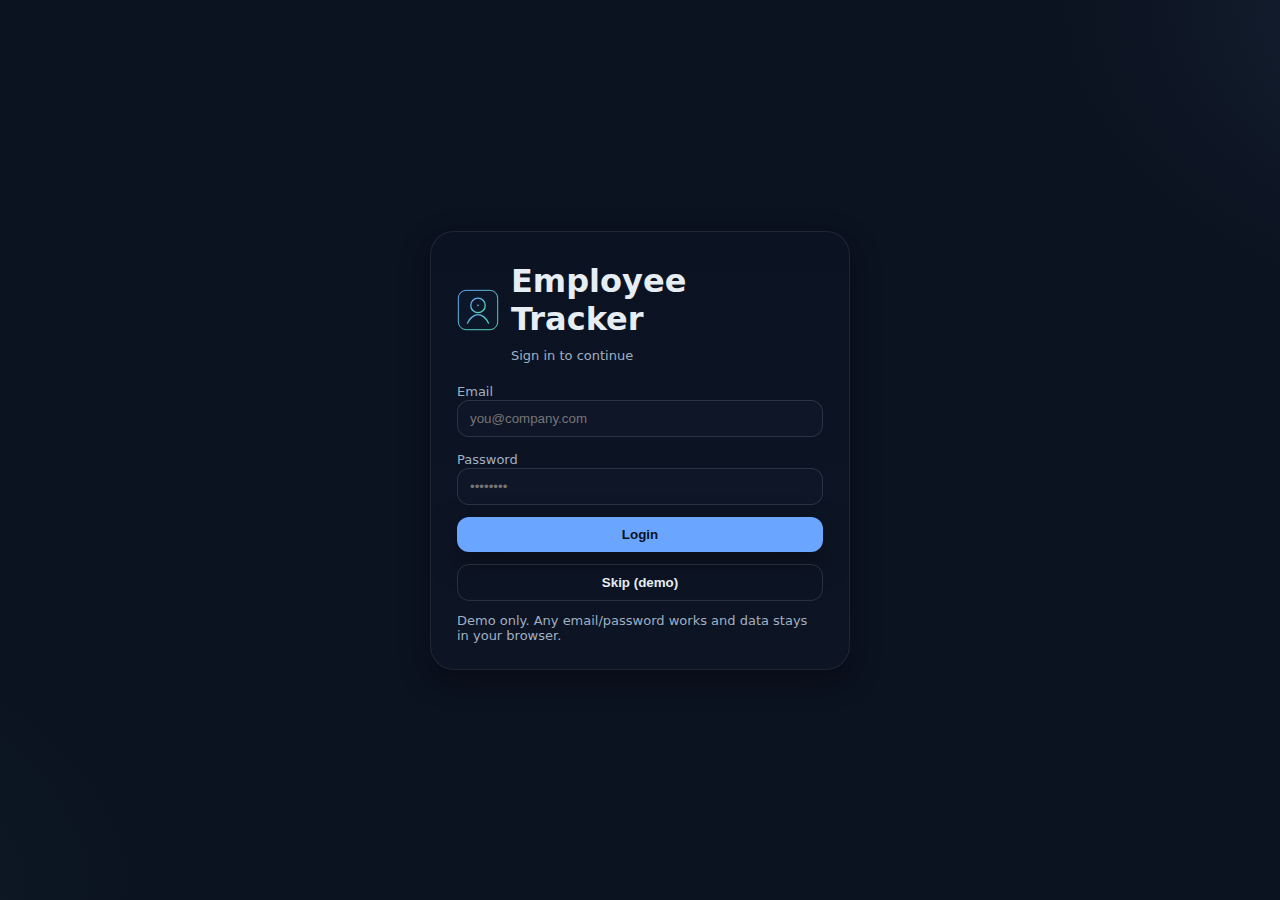
<file: employee-tracker/employee-tracker/index.html>
<!DOCTYPE html>
<html lang="en">
<head>
  <meta charset="utf-8">
  <meta name="viewport" content="width=device-width, initial-scale=1">
  <title>Login · Employee Tracker</title>
  <link rel="icon" href="assets/logo.svg">
  <link rel="stylesheet" href="assets/style.css">
</head>
<body>
<div class="login-wrap">
  <div class="login-card">
    <div style="display:flex;align-items:center;gap:12px">
      <img src="assets/logo.svg" width="42" height="42" alt="Logo"/>
      <div>
        <h1>Employee Tracker</h1>
        <div class="small">Sign in to continue</div>
      </div>
    </div>
    <form onsubmit="login(event)" style="margin-top:18px; display:grid; gap:12px">
      <div>
        <label>Email</label>
        <input id="email" class="input" placeholder="you@company.com" type="email" required>
      </div>
      <div>
        <label>Password</label>
        <input id="password" class="input" placeholder="••••••••" type="password" required>
      </div>
      <button class="btn">Login</button>
      <button type="button" class="btn ghost" onclick="window.location.href='dashboard.html'">Skip (demo)</button>
      <div class="small">Demo only. Any email/password works and data stays in your browser.</div>
    </form>
  </div>
</div>
<script src="assets/app.js"></script>
</body>
</html>
</file>
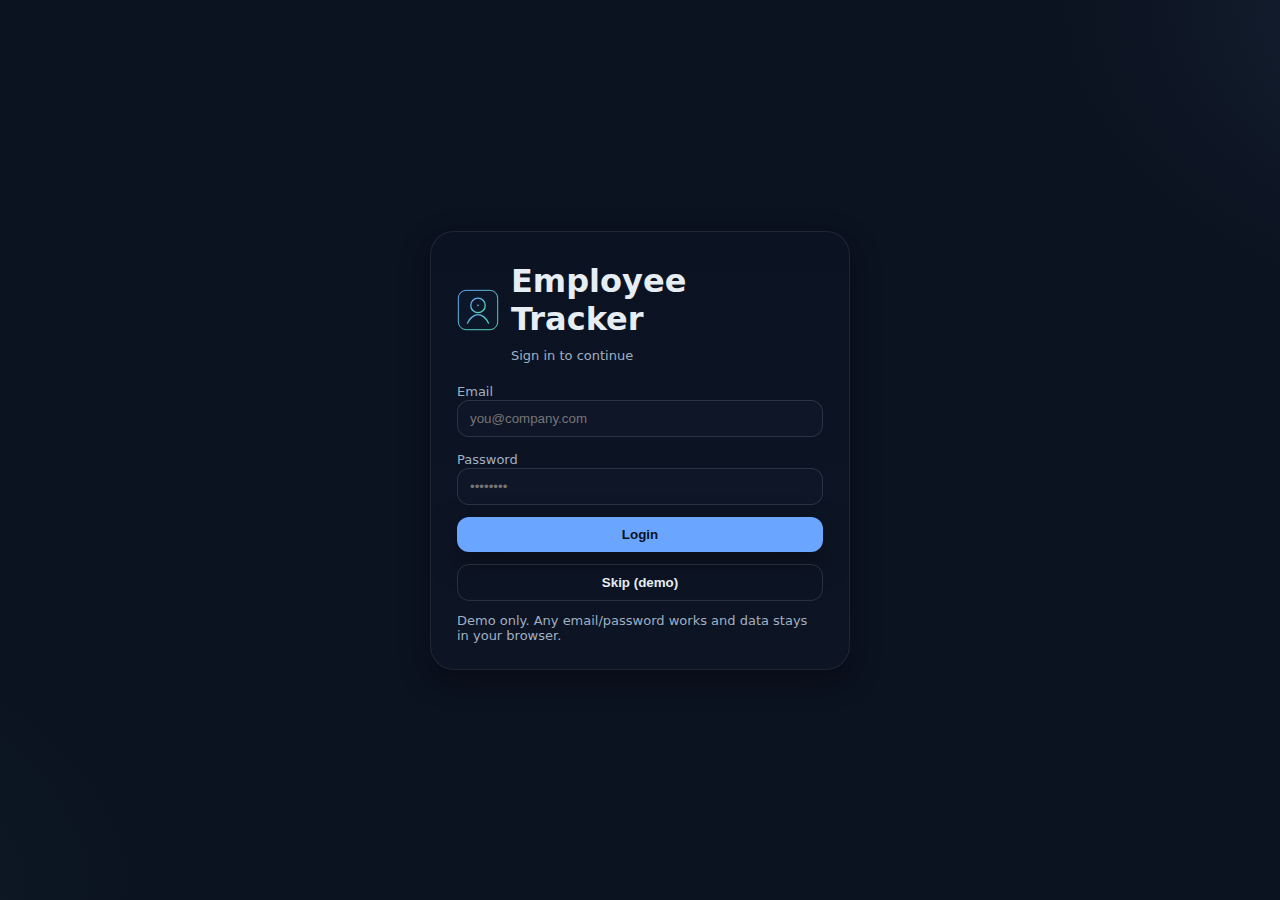
<file: employee-tracker/employee-tracker/attendance.html>
<!DOCTYPE html>
<html lang="en">
<head>
  <meta charset="utf-8">
  <meta name="viewport" content="width=device-width, initial-scale=1">
  <title>Attendance · Employee Tracker</title>
  <link rel="icon" href="assets/logo.svg">
  <link rel="stylesheet" href="assets/style.css">
  <link rel="preconnect" href="https://unpkg.com">
  <link rel="preconnect" href="https://cdnjs.cloudflare.com">
</head>
<body>
<div class="app">
  <aside class="sidebar">
    <a class="brand" href="dashboard.html">
      <img src="assets/logo.svg" alt="Logo"><h1>Employee Tracker</h1>
    </a>
    <div class="search-box"><input placeholder="Search..."><button class="btn ghost" onclick="alert('Search demo only')">Go</button></div>
    <nav class="nav">
      <a data-page="dashboard" href="dashboard.html">🏠 Dashboard</a>
      <a data-page="employees" href="employees.html">👥 Employees</a>
      <a data-page="attendance" href="attendance.html">🕒 Attendance</a>
      <a data-page="locations" href="locations.html">📍 Live Map</a>
      <a data-page="tasks" href="tasks.html">✅ Tasks</a>
      <a data-page="reports" href="reports.html">📊 Reports</a>
      <a data-page="settings" href="settings.html">⚙️ Settings</a>
    </nav>
    <div style="margin-top:auto">
      <button class="btn ghost" onclick="logout()">Logout</button>
      <p class="footer-note">v1.0 · Demo (no backend)</p>
    </div>
  </aside>
  <main class="main">
    <div class="topbar">
      <h2>Attendance</h2>
      <div class="user-mini">
        <span class="badge">Admin</span>
        <img src="https://i.pravatar.cc/60?img=68" alt="U">
      </div>
    </div>
    
<section class="card">
  <div style="display:flex;justify-content:space-between;align-items:center">
    <h3>Attendance (last 50)</h3>
    <div class="badge">Auto-generated demo data</div>
  </div>
  <table class="table">
    <thead><tr><th>Date</th><th>Employee</th><th>Team</th><th>Check-in</th><th>Check-out</th><th>Notes</th></tr></thead>
    <tbody id="att-full"></tbody>
  </table>
</section>
<script>renderAttendance();</script>

  </main>
</div>
<script src="assets/app.js"></script>
<script>initSidebar('attendance'); requireAuth();</script>
</body>
</html>
</file>
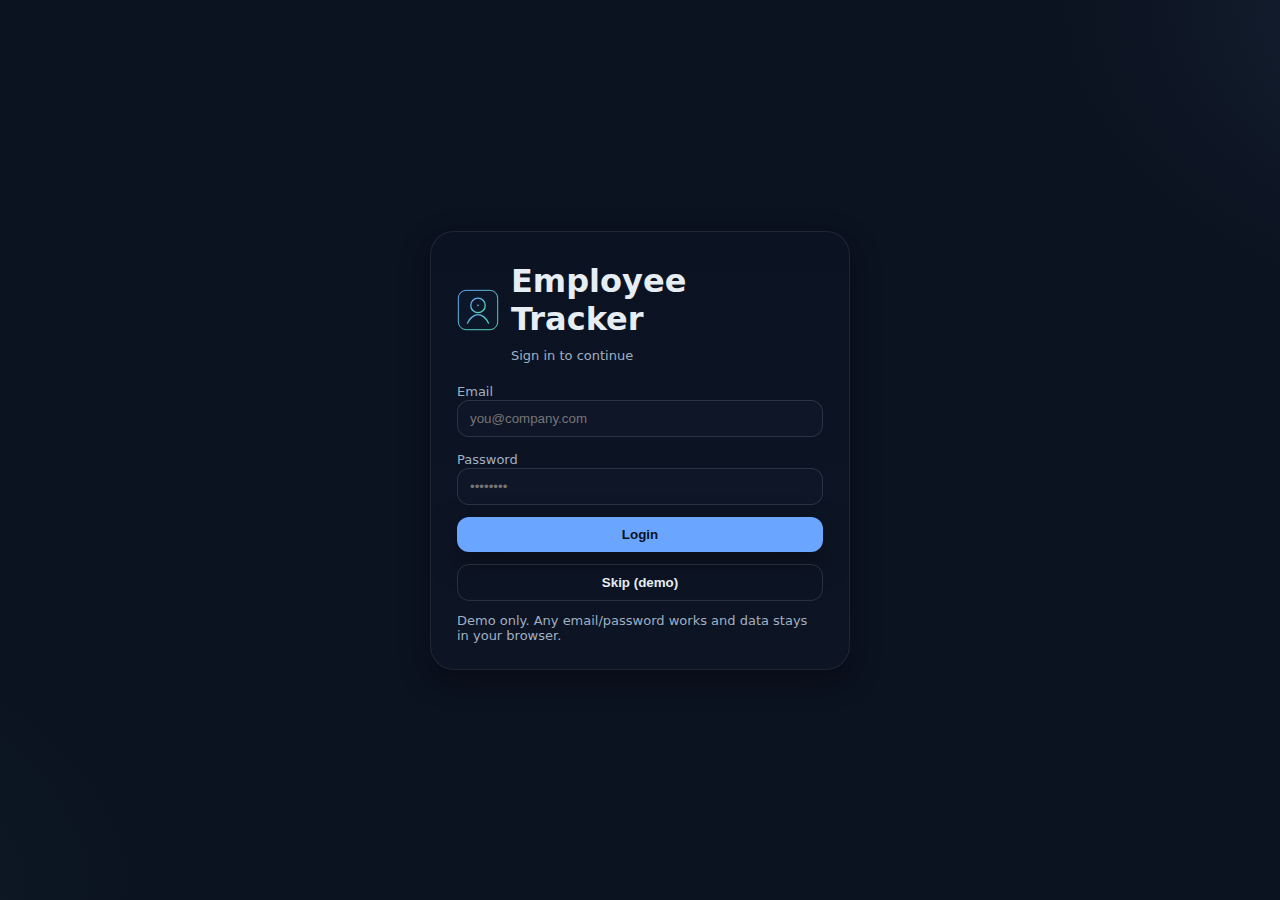
<file: employee-tracker/employee-tracker/dashboard.html>
<!DOCTYPE html>
<html lang="en">
<head>
  <meta charset="utf-8">
  <meta name="viewport" content="width=device-width, initial-scale=1">
  <title>Dashboard · Employee Tracker</title>
  <link rel="icon" href="assets/logo.svg">
  <link rel="stylesheet" href="assets/style.css">
  <link rel="preconnect" href="https://unpkg.com">
  <link rel="preconnect" href="https://cdnjs.cloudflare.com">
</head>
<body>
<div class="app">
  <aside class="sidebar">
    <a class="brand" href="dashboard.html">
      <img src="assets/logo.svg" alt="Logo"><h1>Employee Tracker</h1>
    </a>
    <div class="search-box"><input placeholder="Search..."><button class="btn ghost" onclick="alert('Search demo only')">Go</button></div>
    <nav class="nav">
      <a data-page="dashboard" href="dashboard.html">🏠 Dashboard</a>
      <a data-page="employees" href="employees.html">👥 Employees</a>
      <a data-page="attendance" href="attendance.html">🕒 Attendance</a>
      <a data-page="locations" href="locations.html">📍 Live Map</a>
      <a data-page="tasks" href="tasks.html">✅ Tasks</a>
      <a data-page="reports" href="reports.html">📊 Reports</a>
      <a data-page="settings" href="settings.html">⚙️ Settings</a>
    </nav>
    <div style="margin-top:auto">
      <button class="btn ghost" onclick="logout()">Logout</button>
      <p class="footer-note">v1.0 · Demo (no backend)</p>
    </div>
  </aside>
  <main class="main">
    <div class="topbar">
      <h2>Dashboard</h2>
      <div class="user-mini">
        <span class="badge">Admin</span>
        <img src="https://i.pravatar.cc/60?img=68" alt="U">
      </div>
    </div>
    
<section class="grid cols-4">
  <div class="card">
    <div class="kpi-row"><h3>Total Employees</h3><span class="badge">All</span></div>
    <div class="stat" id="kpi-employees">0</div>
  </div>
  <div class="card">
    <div class="kpi-row"><h3>Active</h3><span class="badge">Today</span></div>
    <div class="stat" id="kpi-active">0</div>
  </div>
  <div class="card">
    <div class="kpi-row"><h3>Present</h3><span class="badge">Today</span></div>
    <div class="stat" id="kpi-present">0</div>
  </div>
  <div class="card">
    <div class="kpi-row"><h3>Open Tasks</h3><span class="badge">Pending</span></div>
    <div class="stat" id="kpi-tasks">0</div>
  </div>
</section>

<section class="card" style="margin-top:16px">
  <div style="display:flex;justify-content:space-between;align-items:center">
    <h3>Recent Attendance</h3>
    <a class="btn ghost" href="attendance.html">View all</a>
  </div>
  <table class="table">
    <thead><tr><th>Date</th><th>Employee</th><th>Check-in</th><th>Check-out</th><th>Notes</th></tr></thead>
    <tbody id="att-body"></tbody>
  </table>
</section>

<script>renderDashboard();</script>

  </main>
</div>
<script src="assets/app.js"></script>
<script>initSidebar('dashboard'); requireAuth();</script>
</body>
</html>
</file>
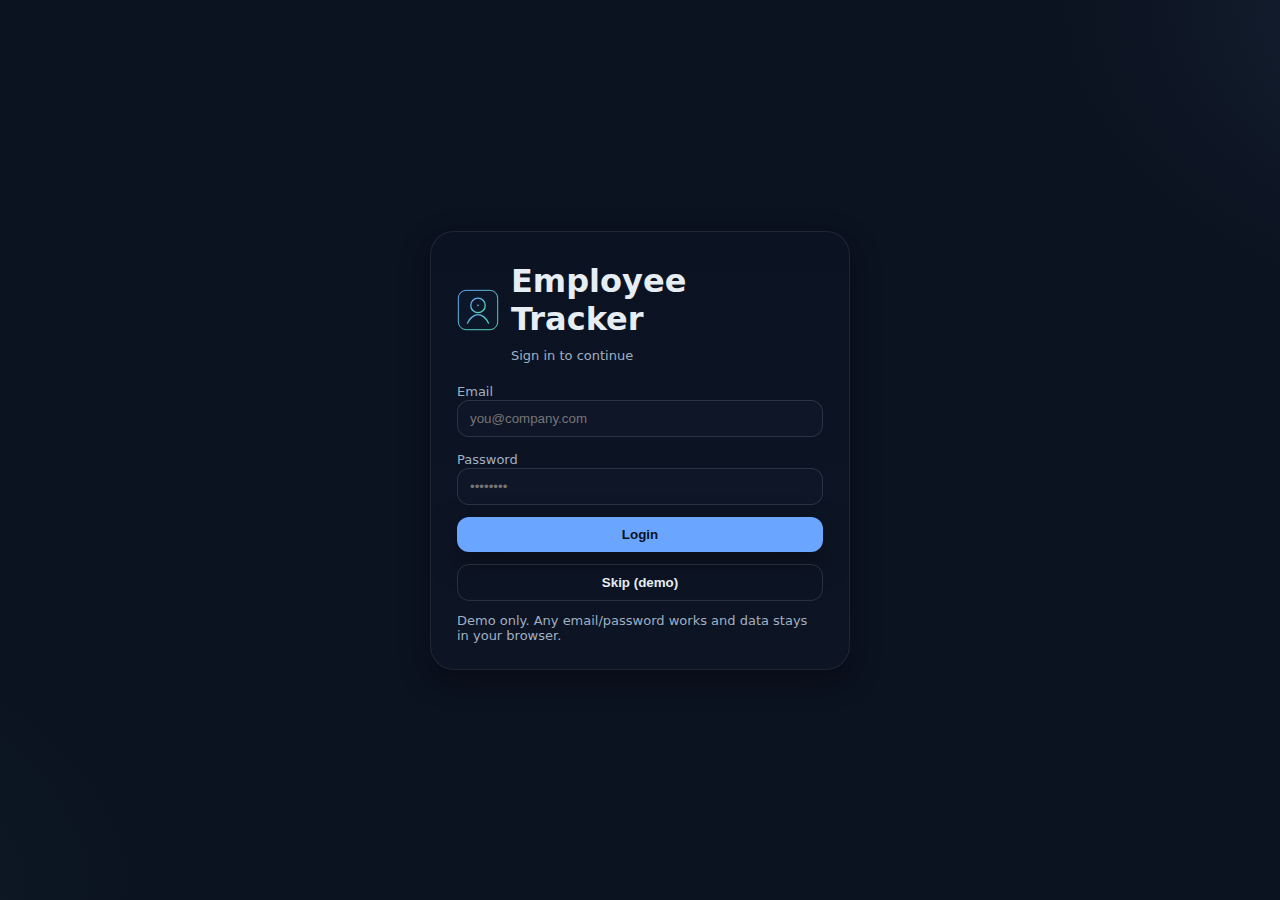
<file: employee-tracker/employee-tracker/employees.html>
<!DOCTYPE html>
<html lang="en">
<head>
  <meta charset="utf-8">
  <meta name="viewport" content="width=device-width, initial-scale=1">
  <title>Employees · Employee Tracker</title>
  <link rel="icon" href="assets/logo.svg">
  <link rel="stylesheet" href="assets/style.css">
  <link rel="preconnect" href="https://unpkg.com">
  <link rel="preconnect" href="https://cdnjs.cloudflare.com">
</head>
<body>
<div class="app">
  <aside class="sidebar">
    <a class="brand" href="dashboard.html">
      <img src="assets/logo.svg" alt="Logo"><h1>Employee Tracker</h1>
    </a>
    <div class="search-box"><input placeholder="Search..."><button class="btn ghost" onclick="alert('Search demo only')">Go</button></div>
    <nav class="nav">
      <a data-page="dashboard" href="dashboard.html">🏠 Dashboard</a>
      <a data-page="employees" href="employees.html">👥 Employees</a>
      <a data-page="attendance" href="attendance.html">🕒 Attendance</a>
      <a data-page="locations" href="locations.html">📍 Live Map</a>
      <a data-page="tasks" href="tasks.html">✅ Tasks</a>
      <a data-page="reports" href="reports.html">📊 Reports</a>
      <a data-page="settings" href="settings.html">⚙️ Settings</a>
    </nav>
    <div style="margin-top:auto">
      <button class="btn ghost" onclick="logout()">Logout</button>
      <p class="footer-note">v1.0 · Demo (no backend)</p>
    </div>
  </aside>
  <main class="main">
    <div class="topbar">
      <h2>Employees</h2>
      <div class="user-mini">
        <span class="badge">Admin</span>
        <img src="https://i.pravatar.cc/60?img=68" alt="U">
      </div>
    </div>
    
<section class="card">
  <div style="display:flex;justify-content:space-between;align-items:center">
    <h3>Employees</h3>
    <button class="btn" onclick="alert('Add employee form can be wired to localStorage. This is a demo.')">+ Add</button>
  </div>
  <table class="table">
    <thead><tr><th>Name</th><th>ID</th><th>Role</th><th>Team</th><th>Phone</th><th>Email</th><th>Status</th></tr></thead>
    <tbody id="emp-body"></tbody>
  </table>
</section>
<script>renderEmployees();</script>

  </main>
</div>
<script src="assets/app.js"></script>
<script>initSidebar('employees'); requireAuth();</script>
</body>
</html>
</file>
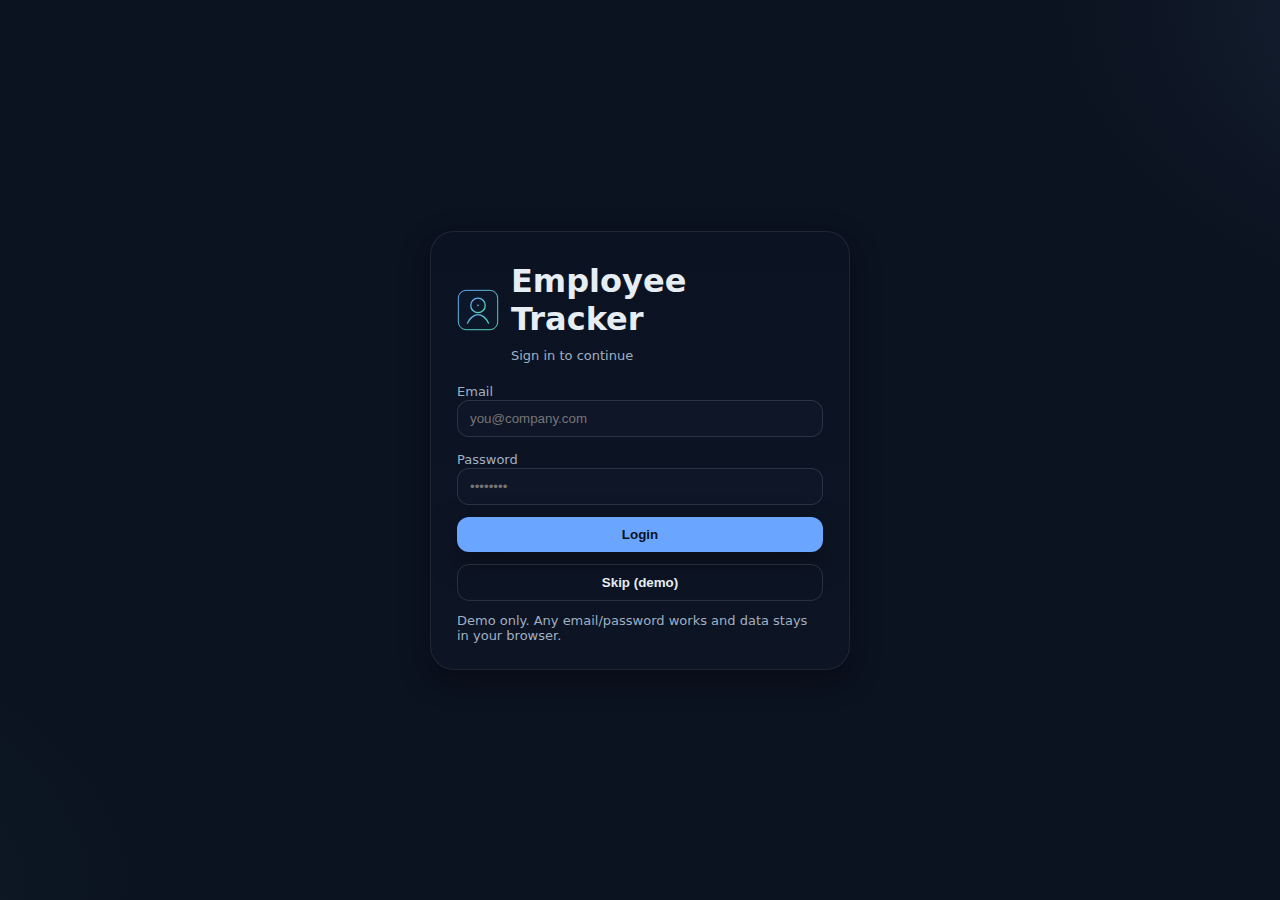
<file: employee-tracker/employee-tracker/reports.html>
<!DOCTYPE html>
<html lang="en">
<head>
  <meta charset="utf-8">
  <meta name="viewport" content="width=device-width, initial-scale=1">
  <title>Reports · Employee Tracker</title>
  <link rel="icon" href="assets/logo.svg">
  <link rel="stylesheet" href="assets/style.css">
  <link rel="preconnect" href="https://unpkg.com">
  <link rel="preconnect" href="https://cdnjs.cloudflare.com">
</head>
<body>
<div class="app">
  <aside class="sidebar">
    <a class="brand" href="dashboard.html">
      <img src="assets/logo.svg" alt="Logo"><h1>Employee Tracker</h1>
    </a>
    <div class="search-box"><input placeholder="Search..."><button class="btn ghost" onclick="alert('Search demo only')">Go</button></div>
    <nav class="nav">
      <a data-page="dashboard" href="dashboard.html">🏠 Dashboard</a>
      <a data-page="employees" href="employees.html">👥 Employees</a>
      <a data-page="attendance" href="attendance.html">🕒 Attendance</a>
      <a data-page="locations" href="locations.html">📍 Live Map</a>
      <a data-page="tasks" href="tasks.html">✅ Tasks</a>
      <a data-page="reports" href="reports.html">📊 Reports</a>
      <a data-page="settings" href="settings.html">⚙️ Settings</a>
    </nav>
    <div style="margin-top:auto">
      <button class="btn ghost" onclick="logout()">Logout</button>
      <p class="footer-note">v1.0 · Demo (no backend)</p>
    </div>
  </aside>
  <main class="main">
    <div class="topbar">
      <h2>Reports</h2>
      <div class="user-mini">
        <span class="badge">Admin</span>
        <img src="https://i.pravatar.cc/60?img=68" alt="U">
      </div>
    </div>
    
<section class="grid cols-3">
  <div class="card"><h3>Attendance Rate</h3><div class="stat" id="rep-att">96%</div><div class="small">Past 7 days</div></div>
  <div class="card"><h3>Avg. Check-in</h3><div class="stat">09:27</div><div class="small">Past 7 days</div></div>
  <div class="card"><h3>Avg. Hours</h3><div class="stat">8.6h</div><div class="small">Past 7 days</div></div>
</section>

<section class="card" style="margin-top:16px">
  <h3>Notes</h3>
  <ul style="line-height:1.8; margin-left:16px">
    <li>These metrics are placeholders to help you present a clean UI.</li>
    <li>Hook them to your analytics or timesheet backend later.</li>
  </ul>
</section>

  </main>
</div>
<script src="assets/app.js"></script>
<script>initSidebar('reports'); requireAuth();</script>
</body>
</html>
</file>
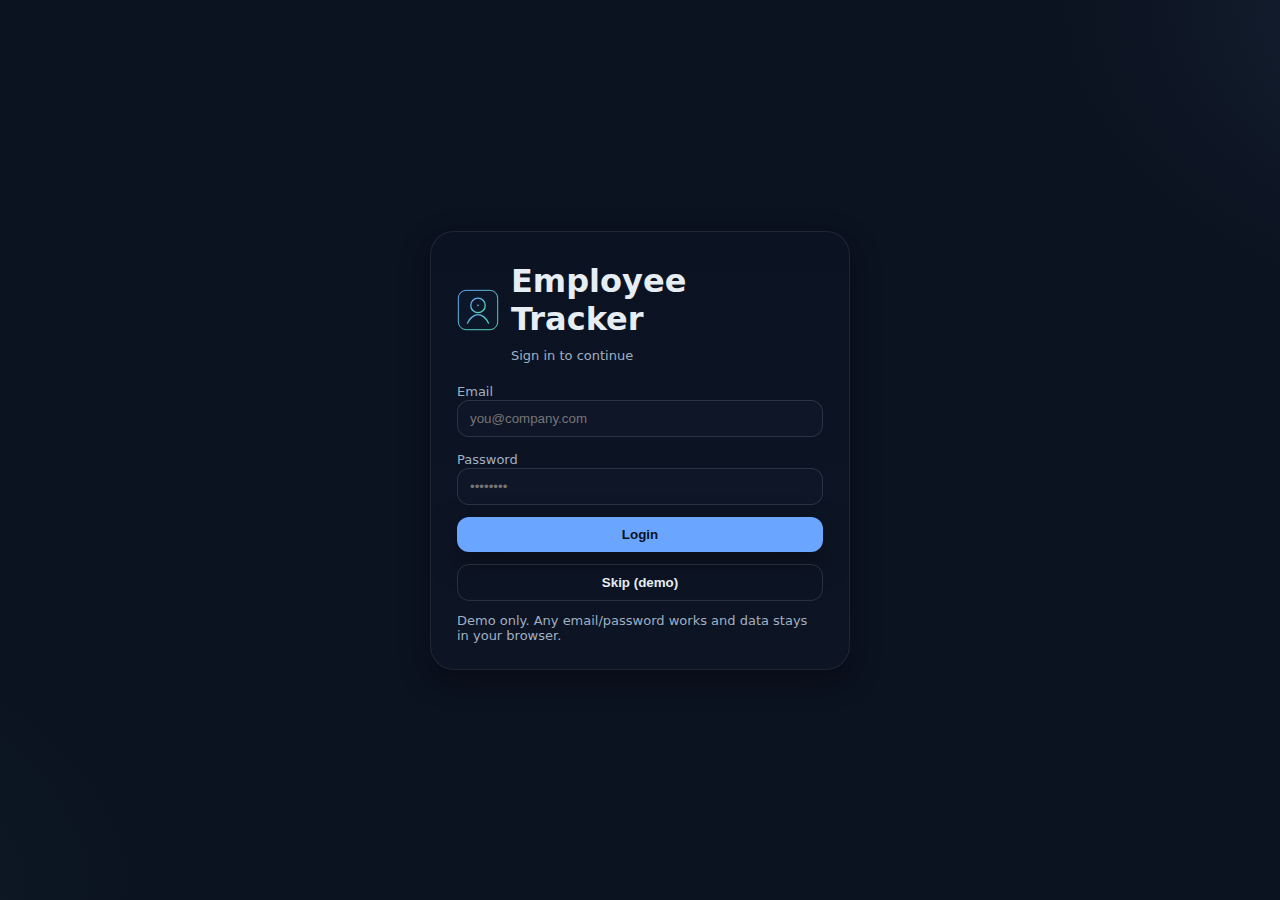
<file: employee-tracker/employee-tracker/settings.html>
<!DOCTYPE html>
<html lang="en">
<head>
  <meta charset="utf-8">
  <meta name="viewport" content="width=device-width, initial-scale=1">
  <title>Settings · Employee Tracker</title>
  <link rel="icon" href="assets/logo.svg">
  <link rel="stylesheet" href="assets/style.css">
  <link rel="preconnect" href="https://unpkg.com">
  <link rel="preconnect" href="https://cdnjs.cloudflare.com">
</head>
<body>
<div class="app">
  <aside class="sidebar">
    <a class="brand" href="dashboard.html">
      <img src="assets/logo.svg" alt="Logo"><h1>Employee Tracker</h1>
    </a>
    <div class="search-box"><input placeholder="Search..."><button class="btn ghost" onclick="alert('Search demo only')">Go</button></div>
    <nav class="nav">
      <a data-page="dashboard" href="dashboard.html">🏠 Dashboard</a>
      <a data-page="employees" href="employees.html">👥 Employees</a>
      <a data-page="attendance" href="attendance.html">🕒 Attendance</a>
      <a data-page="locations" href="locations.html">📍 Live Map</a>
      <a data-page="tasks" href="tasks.html">✅ Tasks</a>
      <a data-page="reports" href="reports.html">📊 Reports</a>
      <a data-page="settings" href="settings.html">⚙️ Settings</a>
    </nav>
    <div style="margin-top:auto">
      <button class="btn ghost" onclick="logout()">Logout</button>
      <p class="footer-note">v1.0 · Demo (no backend)</p>
    </div>
  </aside>
  <main class="main">
    <div class="topbar">
      <h2>Settings</h2>
      <div class="user-mini">
        <span class="badge">Admin</span>
        <img src="https://i.pravatar.cc/60?img=68" alt="U">
      </div>
    </div>
    
<section class="grid cols-2">
  <div class="card">
    <h3>Company Settings</h3>
    <div style="display:grid; gap:12px">
      <div><label>Company Name</label><input class="input" value="Cyber Solutions Pvt Ltd"></div>
      <div><label>Work Hours</label><input class="input" value="09:30 — 18:30"></div>
      <div><label>Timezone</label><input class="input" value="Asia/Kolkata (IST)"></div>
      <div><label>Location Tracking</label>
        <select><option>During Work Hours</option><option>Always On</option><option>Off</option></select>
      </div>
      <button class="btn" onclick="alert('Saved (demo)')">Save</button>
    </div>
  </div>
  <div class="card">
    <h3>Export Demo Data</h3>
    <p class="small">Click to download the local demo data as JSON (employees, attendance, tasks, tracks).</p>
    <button class="btn" onclick="
      const data = {
        employees: JSON.parse(localStorage.getItem('employees')||'[]'),
        attendance: JSON.parse(localStorage.getItem('attendance')||'[]'),
        tasks: JSON.parse(localStorage.getItem('tasks')||'[]'),
        tracks: JSON.parse(localStorage.getItem('tracks')||'{}'),
      };
      const blob = new Blob([JSON.stringify(data,null,2)], {{type:'application/json'}});
      const a = document.createElement('a');
      a.href = URL.createObjectURL(blob);
      a.download = 'employee-tracker-demo-data.json';
      a.click();
    ">Download JSON</button>
  </div>
</section>

  </main>
</div>
<script src="assets/app.js"></script>
<script>initSidebar('settings'); requireAuth();</script>
</body>
</html>
</file>
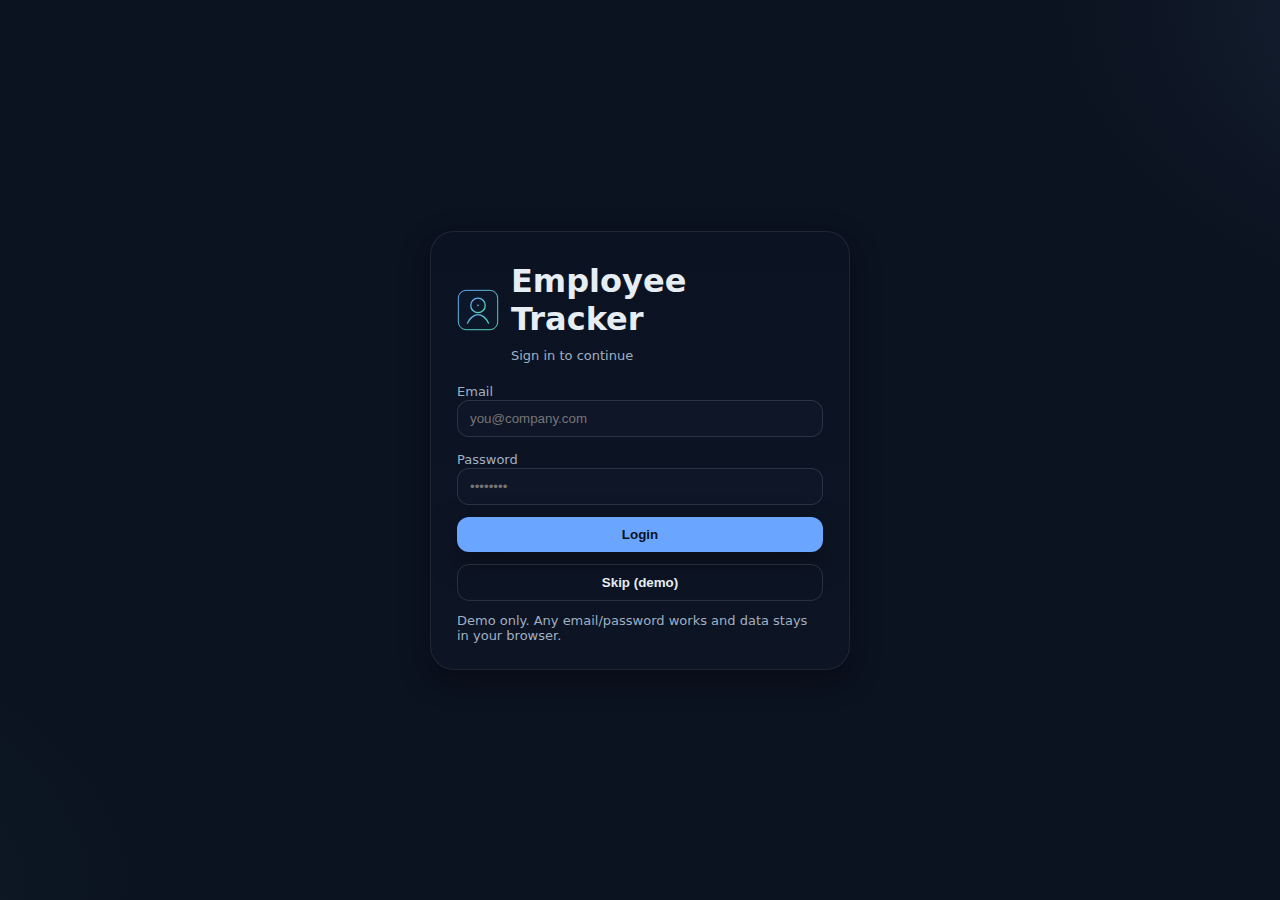
<file: employee-tracker/employee-tracker/tasks.html>
<!DOCTYPE html>
<html lang="en">
<head>
  <meta charset="utf-8">
  <meta name="viewport" content="width=device-width, initial-scale=1">
  <title>Tasks · Employee Tracker</title>
  <link rel="icon" href="assets/logo.svg">
  <link rel="stylesheet" href="assets/style.css">
  <link rel="preconnect" href="https://unpkg.com">
  <link rel="preconnect" href="https://cdnjs.cloudflare.com">
</head>
<body>
<div class="app">
  <aside class="sidebar">
    <a class="brand" href="dashboard.html">
      <img src="assets/logo.svg" alt="Logo"><h1>Employee Tracker</h1>
    </a>
    <div class="search-box"><input placeholder="Search..."><button class="btn ghost" onclick="alert('Search demo only')">Go</button></div>
    <nav class="nav">
      <a data-page="dashboard" href="dashboard.html">🏠 Dashboard</a>
      <a data-page="employees" href="employees.html">👥 Employees</a>
      <a data-page="attendance" href="attendance.html">🕒 Attendance</a>
      <a data-page="locations" href="locations.html">📍 Live Map</a>
      <a data-page="tasks" href="tasks.html">✅ Tasks</a>
      <a data-page="reports" href="reports.html">📊 Reports</a>
      <a data-page="settings" href="settings.html">⚙️ Settings</a>
    </nav>
    <div style="margin-top:auto">
      <button class="btn ghost" onclick="logout()">Logout</button>
      <p class="footer-note">v1.0 · Demo (no backend)</p>
    </div>
  </aside>
  <main class="main">
    <div class="topbar">
      <h2>Tasks</h2>
      <div class="user-mini">
        <span class="badge">Admin</span>
        <img src="https://i.pravatar.cc/60?img=68" alt="U">
      </div>
    </div>
    
<section class="card">
  <div style="display:flex;justify-content:space-between;align-items:center">
    <h3>Tasks</h3>
    <button class="btn" onclick="alert('New task modal in a real app. Demo only.')">+ New Task</button>
  </div>
  <table class="table">
    <thead><tr><th>ID</th><th>Title</th><th>Assignee</th><th>Status</th><th>Due</th></tr></thead>
    <tbody id="task-body"></tbody>
  </table>
</section>
<script>renderTasks();</script>

  </main>
</div>
<script src="assets/app.js"></script>
<script>initSidebar('tasks'); requireAuth();</script>
</body>
</html>
</file>
<file: employee-tracker/employee-tracker/assets/style.css>
:root{
  --bg:#0b1220;
  --bg-soft:#0e1627;
  --card:#111b2e;
  --text:#e6edf3;
  --muted:#9fb0c3;
  --primary:#6aa6ff;
  --primary-2:#8fd3ff;
  --accent:#48e1a9;
  --warn:#ffb86b;
  --danger:#ff6b6b;
  --shadow:0 10px 30px rgba(0,0,0,.35);
  --radius:18px;
  --radius-sm:12px;
}
*{box-sizing:border-box}
html,body{height:100%}
body{
  margin:0;
  font-family: ui-sans-serif, system-ui, -apple-system, Segoe UI, Roboto, Helvetica, Arial;
  color:var(--text);
  background: radial-gradient(2000px 1200px at 10% -10%, rgba(106,166,255,.08), transparent 40%),
              radial-gradient(1800px 900px at 110% -10%, rgba(72,225,169,.06), transparent 40%),
              var(--bg);
}

/* Layout */
.app{
  display:grid;
  grid-template-columns: 260px 1fr;
  min-height:100vh;
}
.sidebar{
  background:linear-gradient(180deg, var(--bg-soft), #0b1322 60%);
  border-right:1px solid rgba(255,255,255,.06);
  padding:20px 16px;
  position:sticky; top:0; height:100vh;
}
.brand{
  display:flex; align-items:center; gap:10px; margin-bottom:20px;
}
.brand img{width:34px; height:34px}
.brand h1{font-size:18px; margin:0; letter-spacing:.3px}
.search-box{
  display:flex; gap:8px; margin:10px 0 16px;
  background:var(--bg); border:1px solid rgba(255,255,255,.06);
  border-radius:12px; padding:8px 10px;
}
.search-box input{
  background:transparent; border:0; outline:0; color:var(--text); width:100%;
}
.nav{
  display:flex; flex-direction:column; gap:6px;
}
.nav a{
  color:var(--muted); text-decoration:none; padding:10px 12px; border-radius:12px;
  display:flex; align-items:center; gap:10px;
}
.nav a.active, .nav a:hover{
  background:linear-gradient(180deg, rgba(106,166,255,.12), rgba(106,166,255,.05));
  color:var(--text);
}
.main{
  padding: 22px 26px;
}
.topbar{
  display:flex; justify-content:space-between; align-items:center; gap:12px;
  position:sticky; top:0; background:linear-gradient(180deg, rgba(11,18,32,.95), rgba(11,18,32,.6));
  backdrop-filter: blur(8px);
  padding:12px 10px; z-index:5; margin:-22px -26px 18px; border-bottom:1px solid rgba(255,255,255,.06);
}
.topbar h2{margin:0; font-size:18px}
.user-mini{display:flex; align-items:center; gap:10px}
.user-mini img{width:34px; height:34px; border-radius:50%; border:1px solid rgba(255,255,255,.2)}
.btn{
  border:0; outline:0; padding:10px 14px; border-radius:12px; color:#08111f; background:var(--primary);
  font-weight:600; cursor:pointer; box-shadow: var(--shadow);
}
.btn.ghost{background:transparent; color:var(--text); border:1px solid rgba(255,255,255,.12); box-shadow:none}
.btn.warn{background:var(--warn)}
.btn.danger{background:var(--danger)}

/* Cards & grids */
.grid{
  display:grid; gap:16px;
}
.grid.cols-4{grid-template-columns: repeat(4, 1fr);}
.grid.cols-3{grid-template-columns: repeat(3, 1fr);}
.grid.cols-2{grid-template-columns: repeat(2, 1fr);}
@media (max-width:1100px){
  .app{grid-template-columns: 84px 1fr}
  .brand h1, .search-box{display:none}
  .grid.cols-4{grid-template-columns: repeat(2, 1fr);}
  .grid.cols-3{grid-template-columns: repeat(2, 1fr);}
}
@media (max-width:720px){
  .grid.cols-4, .grid.cols-3{grid-template-columns: 1fr;}
}
.card{
  background:linear-gradient(180deg, var(--card), #0b1322);
  border:1px solid rgba(255,255,255,.06);
  border-radius: var(--radius);
  padding:16px;
  box-shadow: var(--shadow);
}
.card h3{margin:0 0 8px; font-size:15px; color:#cfe1ff}
.stat{
  font-size:28px; font-weight:800; letter-spacing:.3px;
}
.kpi-row{display:flex; align-items:center; justify-content:space-between}
.badge{
  font-size:12px; padding:4px 8px; border-radius:999px; border:1px solid rgba(255,255,255,.12);
  color:var(--muted);
}

/* Tables */
.table{
  width:100%; border-collapse: collapse; overflow:hidden;
  border-radius: var(--radius-sm); border:1px solid rgba(255,255,255,.06);
}
.table th, .table td{
  text-align:left; padding:12px 14px; font-size:14px;
}
.table thead{
  background:linear-gradient(180deg, rgba(106,166,255,.1), rgba(106,166,255,.04));
}
.table tbody tr{border-top:1px solid rgba(255,255,255,.06)}
.table tbody tr:hover{background:rgba(255,255,255,.04)}

/* Forms */
.input, select, textarea{
  width:100%; padding:10px 12px; border-radius:12px; border:1px solid rgba(255,255,255,.12);
  background:var(--bg-soft); color:var(--text); outline:0;
}
label{font-size:13px; color:var(--muted)}

/* Login */
.login-wrap{
  display:grid; place-items:center; min-height:100vh; padding:20px;
  background:
    radial-gradient(1200px 800px at 120% 0%, rgba(143,211,255,.1), transparent 40%),
    radial-gradient(1000px 700px at -20% 100%, rgba(72,225,169,.08), transparent 40%),
    var(--bg);
}
.login-card{
  width:100%; max-width:420px; padding:26px; border-radius:24px;
  background:linear-gradient(180deg, #0b1322, #0d1424);
  border:1px solid rgba(255,255,255,.08); box-shadow: var(--shadow);
}
.login-card h1{margin:4px 0 10px}
.small{font-size:13px; color:var(--muted)}

/* Map */
#map{width:100%; height:360px; border-radius:16px; overflow:hidden; border:1px solid rgba(255,255,255,.08)}

.footer-note{margin-top:18px; color:var(--muted); font-size:12px; text-align:center}
</file>
